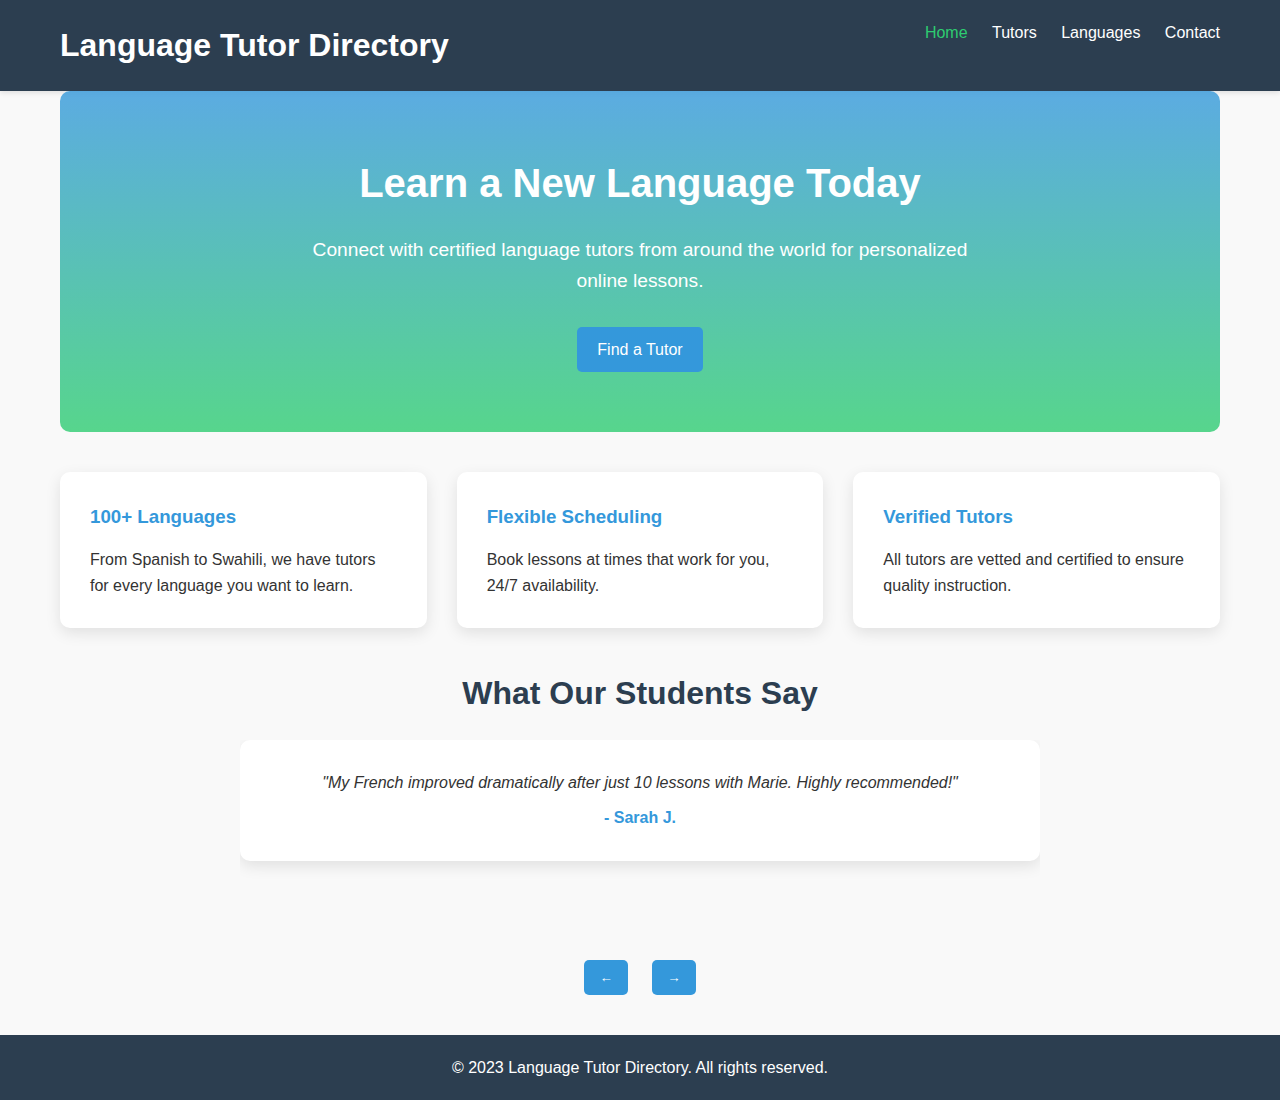
<file: index.html>
<!DOCTYPE html>
<html lang="en">
<head>
    <meta charset="UTF-8">
    <meta name="viewport" content="width=device-width, initial-scale=1.0">
    <title>Online Language Tutor Directory</title>
    <link rel="stylesheet" href="style.css">
</head>
<body>
    <header>
        <div class="container">
            <h1>Language Tutor Directory</h1>
            <nav>
                <ul>
                    <li><a href="index.html" class="active">Home</a></li>
                    <li><a href="tutors.html">Tutors</a></li>
                    <li><a href="languages.html">Languages</a></li>
                    <li><a href="contact.html">Contact</a></li>
                </ul>
            </nav>
        </div>
    </header>

    <main class="container">
        <section class="hero">
            <h2>Learn a New Language Today</h2>
            <p>Connect with certified language tutors from around the world for personalized online lessons.</p>
            <a href="tutors.html" class="btn">Find a Tutor</a>
        </section>

        <section class="features">
            <div class="feature-card">
                <h3>100+ Languages</h3>
                <p>From Spanish to Swahili, we have tutors for every language you want to learn.</p>
            </div>
            <div class="feature-card">
                <h3>Flexible Scheduling</h3>
                <p>Book lessons at times that work for you, 24/7 availability.</p>
            </div>
            <div class="feature-card">
                <h3>Verified Tutors</h3>
                <p>All tutors are vetted and certified to ensure quality instruction.</p>
            </div>
        </section>

        <section class="testimonials">
            <h2>What Our Students Say</h2>
            <div class="testimonial-slider">
                <div class="testimonial active">
                    <p>"My French improved dramatically after just 10 lessons with Marie. Highly recommended!"</p>
                    <span>- Sarah J.</span>
                </div>
                <div class="testimonial">
                    <p>"Learning Mandarin was always daunting until I found Li. Patient and knowledgeable!"</p>
                    <span>- Michael T.</span>
                </div>
                <div class="testimonial">
                    <p>"The best investment I've made in myself. My Spanish tutor is amazing!"</p>
                    <span>- Emma K.</span>
                </div>
            </div>
            <div class="slider-controls">
                <button class="prev">←</button>
                <button class="next">→</button>
            </div>
        </section>
    </main>

    <footer>
        <div class="container">
            <p>&copy; 2023 Language Tutor Directory. All rights reserved.</p>
        </div>
    </footer>

    <script src="script.js"></script>
</body>
</html>
</file>
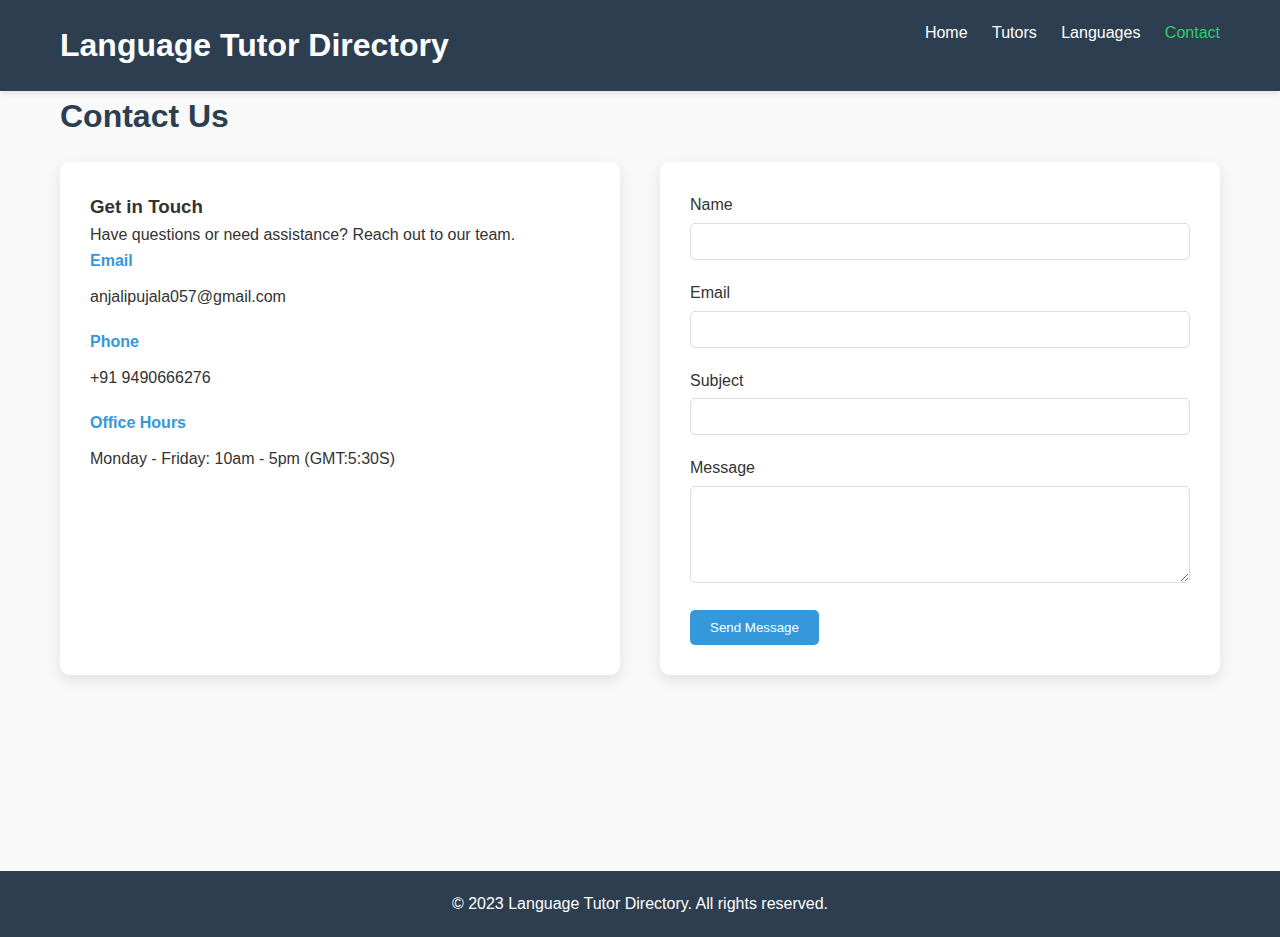
<file: contact.html>
<!DOCTYPE html>
<html lang="en">
<head>
    <meta charset="UTF-8">
    <meta name="viewport" content="width=device-width, initial-scale=1.0">
    <title>Contact Us | Language Tutor Directory</title>
    <link rel="stylesheet" href="style.css">
</head>
<body>
    <header>
        <div class="container">
            <h1>Language Tutor Directory</h1>
            <nav>
                <ul>
                    <li><a href="index.html">Home</a></li>
                    <li><a href="tutors.html">Tutors</a></li>
                    <li><a href="languages.html">Languages</a></li>
                    <li><a href="contact.html" class="active">Contact</a></li>

                </ul>
            </nav>
        </div>
    </header>

    <main class="container">
        <h2>Contact Us</h2>
        
        <div class="contact-container">
            <div class="contact-info">
                <h3>Get in Touch</h3>
                <p>Have questions or need assistance? Reach out to our team.</p>
                
                <div class="contact-method">
                    <h4>Email</h4>
                    <p>anjalipujala057@gmail.com</p>
                </div>
                
                <div class="contact-method">
                    <h4>Phone</h4>
                    <p>+91 9490666276</p>
                </div>
                
                <div class="contact-method">
                    <h4>Office Hours</h4>
                    <p>Monday - Friday: 10am - 5pm (GMT:5:30S)</p>
                </div>
            </div>
            
            <div class="contact-form">
                <form id="contactForm">
                    <div class="form-group">
                        <label for="name">Name</label>
                        <input type="text" id="name" name="name" required>
                    </div>
                    
                    <div class="form-group">
                        <label for="email">Email</label>
                        <input type="email" id="email" name="email" required>
                    </div>
                    
                    <div class="form-group">
                        <label for="subject">Subject</label>
                        <input type="text" id="subject" name="subject" required>
                    </div>
                    
                    <div class="form-group">
                        <label for="message">Message</label>
                        <textarea id="message" name="message" rows="5" required></textarea>
                    </div>
                    
                    <button type="submit" class="btn">Send Message</button>
                </form>
            </div>
        </div>
    </main>

    <footer>
        <div class="container">
            <p>&copy; 2023 Language Tutor Directory. All rights reserved.</p>
        </div>
    </footer>

    <script src="script.js"></script>
</body>
</html>
</file>
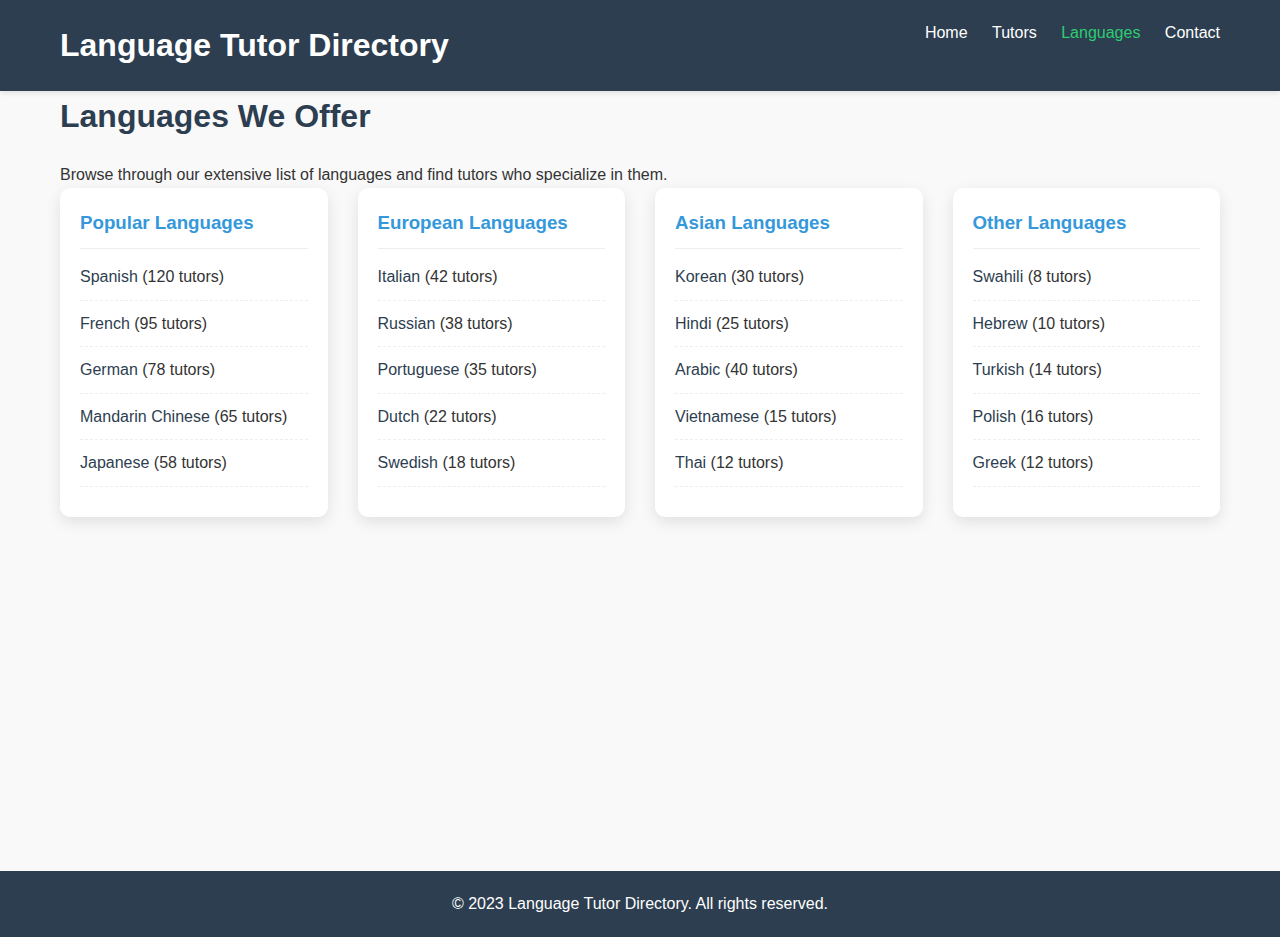
<file: languages.html>
<!DOCTYPE html>
<html lang="en">
<head>
    <meta charset="UTF-8">
    <meta name="viewport" content="width=device-width, initial-scale=1.0">
    <title>Languages Available | Language Tutor Directory</title>
    <link rel="stylesheet" href="style.css">
</head>
<body>
    <header>
        <div class="container">
            <h1>Language Tutor Directory</h1>
            <nav>
                <ul>
                    <li><a href="index.html">Home</a></li>
                    <li><a href="tutors.html">Tutors</a></li>
                    <li><a href="languages.html" class="active">Languages</a></li>
                    <li><a href="contact.html">Contact</a></li>
                </ul>
            </nav>
        </div>
    </header>

    <main class="container">
        <h2>Languages We Offer</h2>
        <p>Browse through our extensive list of languages and find tutors who specialize in them.</p>
        
        <div class="languages-container">
            <div class="language-category">
                <h3>Popular Languages</h3>
                <ul class="language-list">
                    <li><a href="tutors.html?language=spanish">Spanish</a> (120 tutors)</li>
                    <li><a href="tutors.html?language=french">French</a> (95 tutors)</li>
                    <li><a href="tutors.html?language=german">German</a> (78 tutors)</li>
                    <li><a href="tutors.html?language=mandarin">Mandarin Chinese</a> (65 tutors)</li>
                    <li><a href="tutors.html?language=japanese">Japanese</a> (58 tutors)</li>
                </ul>
            </div>
            
            <div class="language-category">
                <h3>European Languages</h3>
                <ul class="language-list">
                    <li><a href="tutors.html?language=italian">Italian</a> (42 tutors)</li>
                    <li><a href="tutors.html?language=russian">Russian</a> (38 tutors)</li>
                    <li><a href="tutors.html?language=portuguese">Portuguese</a> (35 tutors)</li>
                    <li><a href="tutors.html?language=dutch">Dutch</a> (22 tutors)</li>
                    <li><a href="tutors.html?language=swedish">Swedish</a> (18 tutors)</li>
                </ul>
            </div>
            
            <div class="language-category">
                <h3>Asian Languages</h3>
                <ul class="language-list">
                    <li><a href="tutors.html?language=korean">Korean</a> (30 tutors)</li>
                    <li><a href="tutors.html?language=hindi">Hindi</a> (25 tutors)</li>
                    <li><a href="tutors.html?language=arabic">Arabic</a> (40 tutors)</li>
                    <li><a href="tutors.html?language=vietnamese">Vietnamese</a> (15 tutors)</li>
                    <li><a href="tutors.html?language=thai">Thai</a> (12 tutors)</li>
                </ul>
            </div>
            
            <div class="language-category">
                <h3>Other Languages</h3>
                <ul class="language-list">
                    <li><a href="tutors.html?language=swahili">Swahili</a> (8 tutors)</li>
                    <li><a href="tutors.html?language=hebrew">Hebrew</a> (10 tutors)</li>
                    <li><a href="tutors.html?language=turkish">Turkish</a> (14 tutors)</li>
                    <li><a href="tutors.html?language=polish">Polish</a> (16 tutors)</li>
                    <li><a href="tutors.html?language=greek">Greek</a> (12 tutors)</li>
                </ul>
            </div>
        </div>
    </main>

    <footer>
        <div class="container">
            <p>&copy; 2023 Language Tutor Directory. All rights reserved.</p>
        </div>
    </footer>

    <script src="script.js"></script>
</body>
</html>
</file>
<file: style.css>
/* Global Styles */
:root {
    --primary-color: #3498db;
    --secondary-color: #2ecc71;
    --dark-color: #2c3e50;
    --light-color: #ecf0f1;
    --danger-color: #e74c3c;
    --success-color: #2ecc71;
    --warning-color: #f39c12;
}

* {
    margin: 0;
    padding: 0;
    box-sizing: border-box;
}

body {
    font-family: 'Segoe UI', Tahoma, Geneva, Verdana, sans-serif;
    line-height: 1.6;
    color: #333;
    background-color: #f9f9f9;
}

.container {
    max-width: 1200px;
    margin: 0 auto;
    padding: 0 20px;
}

a {
    text-decoration: none;
    color: var(--primary-color);
}

.btn {
    display: inline-block;
    background: var(--primary-color);
    color: #fff;
    padding: 10px 20px;
    border: none;
    border-radius: 5px;
    cursor: pointer;
    transition: all 0.3s ease;
}

.btn:hover {
    background: #2980b9;
    transform: translateY(-2px);
}

/* Header Styles */
header {
    background: var(--dark-color);
    color: #fff;
    padding: 20px 0;
    box-shadow: 0 2px 5px rgba(0, 0, 0, 0.1);
}

header h1 {
    float: left;
}

nav {
    float: right;
}

nav ul {
    list-style: none;
}

nav ul li {
    display: inline-block;
    margin-left: 20px;
}

nav ul li a {
    color: #fff;
    font-weight: 500;
    transition: color 0.3s ease;
}

nav ul li a:hover, nav ul li a.active {
    color: var(--secondary-color);
}

header::after {
    content: '';
    display: table;
    clear: both;
}

/* Main Content Styles */
main {
    padding: 40px 0;
    min-height: calc(100vh - 160px);
}

h2 {
    margin-bottom: 20px;
    color: var(--dark-color);
    font-size: 2rem;
}

/* Hero Section */
.hero {
    text-align: center;
    padding: 60px 0;
    background: linear-gradient(rgba(52, 152, 219, 0.8), rgba(46, 204, 113, 0.8)), url('https://images.unsplash.com/photo-1546410531-bb4caa6b424d?ixlib=rb-1.2.1&auto=format&fit=crop&w=1350&q=80') no-repeat center center/cover;
    color: #fff;
    border-radius: 10px;
    margin-bottom: 40px;
}

.hero h2 {
    font-size: 2.5rem;
    margin-bottom: 20px;
    color: #fff;
}

.hero p {
    font-size: 1.2rem;
    max-width: 700px;
    margin: 0 auto 30px;
}

/* Features Section */
.features {
    display: grid;
    grid-template-columns: repeat(auto-fit, minmax(300px, 1fr));
    gap: 30px;
    margin-bottom: 40px;
}

.feature-card {
    background: #fff;
    padding: 30px;
    border-radius: 10px;
    box-shadow: 0 5px 15px rgba(0, 0, 0, 0.1);
    transition: transform 0.3s ease;
}

.feature-card:hover {
    transform: translateY(-10px);
}

.feature-card h3 {
    color: var(--primary-color);
    margin-bottom: 15px;
}

/* Testimonials Section */
.testimonials {
    text-align: center;
    margin-bottom: 40px;
}

.testimonial-slider {
    position: relative;
    max-width: 800px;
    margin: 0 auto;
    overflow: hidden;
    height: 200px;
}

.testimonial {
    position: absolute;
    top: 0;
    left: 0;
    width: 100%;
    opacity: 0;
    transition: opacity 0.5s ease;
    background: #fff;
    padding: 30px;
    border-radius: 10px;
    box-shadow: 0 5px 15px rgba(0, 0, 0, 0.1);
}

.testimonial.active {
    opacity: 1;
}

.testimonial p {
    font-style: italic;
    margin-bottom: 10px;
}

.testimonial span {
    font-weight: bold;
    color: var(--primary-color);
}

.slider-controls {
    margin-top: 20px;
}

.slider-controls button {
    background: var(--primary-color);
    color: #fff;
    border: none;
    padding: 10px 15px;
    margin: 0 10px;
    border-radius: 5px;
    cursor: pointer;
    transition: background 0.3s ease;
}

.slider-controls button:hover {
    background: #2980b9;
}

/* Tutors Page Styles */
.search-filters {
    display: grid;
    grid-template-columns: repeat(auto-fit, minmax(200px, 1fr));
    gap: 15px;
    margin-bottom: 30px;
}

.search-filters select, .search-filters input {
    padding: 10px;
    border: 1px solid #ddd;
    border-radius: 5px;
    font-size: 1rem;
}

.search-filters button {
    width: 100%;
}

.tutors-grid {
    display: grid;
    grid-template-columns: repeat(auto-fill, minmax(280px, 1fr));
    gap: 30px;
}

.tutor-card {
    background: #fff;
    border-radius: 10px;
    overflow: hidden;
    box-shadow: 0 5px 15px rgba(0, 0, 0, 0.1);
    transition: transform 0.3s ease;
}

.tutor-card:hover {
    transform: translateY(-5px);
}

.tutor-img {
    height: 200px;
    overflow: hidden;
}

.tutor-img img {
    width: 100%;
    height: 100%;
    object-fit: cover;
    transition: transform 0.5s ease;
}

.tutor-card:hover .tutor-img img {
    transform: scale(1.1);
}

.tutor-info {
    padding: 20px;
}

.tutor-info h3 {
    margin-bottom: 10px;
    color: var(--dark-color);
}

.tutor-info p {
    margin-bottom: 10px;
    color: #666;
}

.tutor-info .language {
    display: inline-block;
    background: var(--light-color);
    padding: 5px 10px;
    border-radius: 20px;
    font-size: 0.8rem;
    margin-right: 5px;
    margin-bottom: 5px;
}

.tutor-info .rating {
    color: var(--warning-color);
    font-weight: bold;
}

/* Languages Page Styles */
.languages-container {
    display: grid;
    grid-template-columns: repeat(auto-fit, minmax(250px, 1fr));
    gap: 30px;
}

.language-category {
    background: #fff;
    padding: 20px;
    border-radius: 10px;
    box-shadow: 0 5px 15px rgba(0, 0, 0, 0.1);
}

.language-category h3 {
    color: var(--primary-color);
    margin-bottom: 15px;
    padding-bottom: 10px;
    border-bottom: 1px solid #eee;
}

.language-list {
    list-style: none;
}

.language-list li {
    margin-bottom: 10px;
    padding-bottom: 10px;
    border-bottom: 1px dashed #eee;
}

.language-list li a {
    color: var(--dark-color);
    transition: color 0.3s ease;
}

.language-list li a:hover {
    color: var(--primary-color);
}

/* Contact Page Styles */
.contact-container {
    display: grid;
    grid-template-columns: repeat(auto-fit, minmax(300px, 1fr));
    gap: 40px;
}

.contact-info {
    background: #fff;
    padding: 30px;
    border-radius: 10px;
    box-shadow: 0 5px 15px rgba(0, 0, 0, 0.1);
}

.contact-method {
    margin-bottom: 20px;
}

.contact-method h4 {
    color: var(--primary-color);
    margin-bottom: 10px;
}

.contact-form {
    background: #fff;
    padding: 30px;
    border-radius: 10px;
    box-shadow: 0 5px 15px rgba(0, 0, 0, 0.1);
}

.form-group {
    margin-bottom: 20px;
}

.form-group label {
    display: block;
    margin-bottom: 5px;
    font-weight: 500;
}

.form-group input, .form-group textarea {
    width: 100%;
    padding: 10px;
    border: 1px solid #ddd;
    border-radius: 5px;
    font-family: inherit;
}

.form-group textarea {
    resize: vertical;
}

/* Footer Styles */
footer {
    background: var(--dark-color);
    color: #fff;
    text-align: center;
    padding: 20px 0;
    margin-top: 40px;
}

/* Responsive Styles */
@media (max-width: 768px) {
    header h1, nav {
        float: none;
        text-align: center;
    }
    
    nav ul li {
        display: block;
        margin: 10px 0;
    }
    
    .hero h2 {
        font-size: 2rem;
    }
    
    .search-filters {
        grid-template-columns: 1fr;
    }
}
</file>
